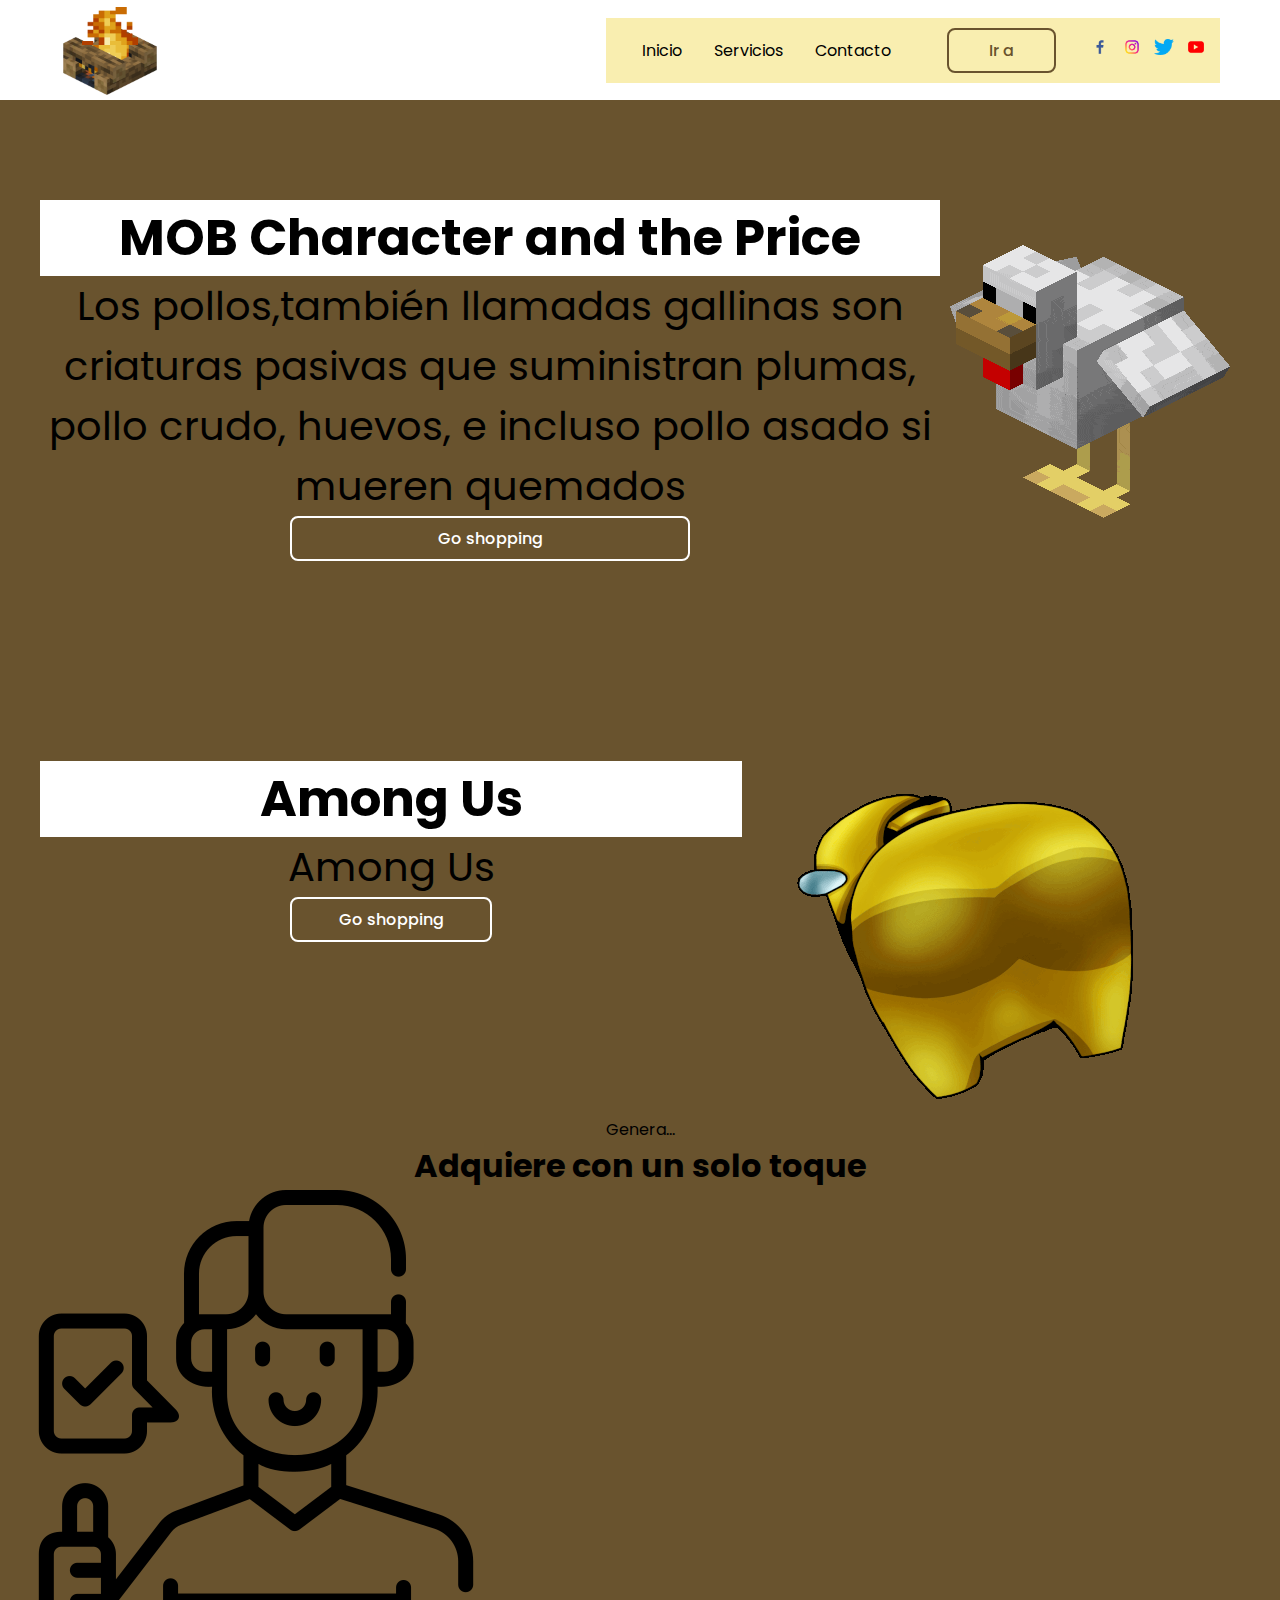
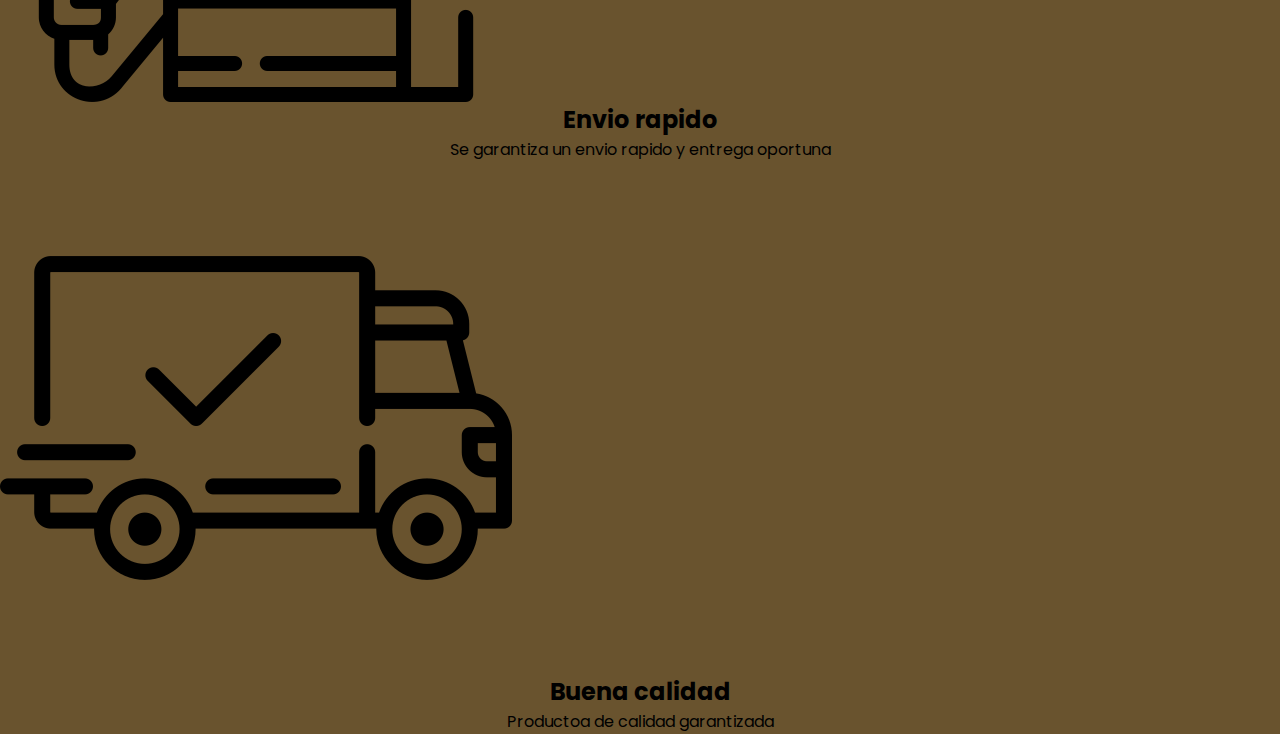
<file: MineWiki-main/MinePage/index.html>
<!DOCTYPE html>
<html lang="en">
<head>
    <meta charset="UTF-8">
    <meta http-equiv="X-UA-Compatible" content="IE=edge">
    <meta name="viewport" content="width=device-width, initial-scale=1.0">
    <title>Hogrea-Wiki</title>

    <link rel="stylesheet" href="css/style.css">
</head>
<body>
    <!--Header-->
    <header>
        
        <div class="container_header">
            <!--Logo-->
            <div class="logo">
                <a href="#">
                    <img src="img/animals/Campfire_JE2_BE2.webp" alt="No se encontro la ruta de la imagen">
                </a>
            </div>
            <!--End Logo-->
            <!--Container - Menu-->
            <div class="menu" style="background-color: #f9eeb0;"> 
                <!--Menú-->
                <nav>
                    <ul>
                        <li><a href="#">Inicio</a></li>                     
                        <li><a href="#">Servicios</a></li>
                        <li><a href="#">Contacto</a></li>
                    </ul>
                </nav>
                <!--End Menu-->
                <!--Button-->
                <a href="https://google.com" target="_blank" class="btn_quote">Ir a</a>
                <!--Conainer Social Media-->
                <div class="socialMedia">
                    <a href="#">
                        <img src="img/social_media/facebook.png" alt="No se encontro la ruta de la imagen">
                    </a>
                    <a href="#">
                        <img src="img/social_media/instagram.png" alt="No se encontro la ruta de la imagen">
                    </a>
                    <a href="#">
                        <img src="img/social_media/twitter.png" alt="No se encontro la ruta de la imagen">
                    </a>
                    <a href="#">
                        <img src="img/social_media/youtube.png" alt="No se encontro la ruta de la imagen">
                    </a>
                </div>
                <!--End Conainer Social Media-->
            </div>
            <!--End Container - Menu-->
        </div>
        <!--End Header - Container-->
    </header>
    <main>
        <div class="container_cover">
            <div class="cover">
                <section class="text_cover">
                    <h1 style="background-color: white;">MOB Character and the Price</h1>
                    <p>Los pollos,también llamadas gallinas son criaturas pasivas que suministran plumas, pollo crudo, huevos, e incluso pollo asado si mueren quemados</p>
                    <a href="https://www.youtube.com/shorts/8lyfIbXtRO0?feature=share" target="_blank" class="cover_text">Go shopping</a>
                </section>
                <section class="imagen">
                    <img src="img/animals/minecraft-chicken.gif" alt="">
                </section>
            </div>
            <div class="container_cover">
                <div class="cover">
                    <section class="text_cover">
                        <h1 style="background-color: white;">Among Us</h1>
                        <p>Among Us</p>
                        <a href="https://youtu.be/7hgLjBAMu2I" target="_blank" class="cover_text">Go shopping</a>
                    </section>
                    <section class="imagen">
                        <img src="img/animals/amongus.gif" alt="">
                    </section>
                </div>
        </div>
        <div class="container_card_primary">
            <div class="trust_card-primary">
                <p>Genera...</p>
                <h1>Adquiere con un solo toque</h1>
                <div class="container_trustcontainer-box-card-primary">
                    <img src="img/animals/servicio-al-cliente.png" alt="">
                    <h2>Envio rapido</h2>
                    <p>Se garantiza un envio rapido y entrega oportuna</p>
                    <div class="card_trustbox_card-primary">
                        <img src="img/animals/enviado.png" alt="">
                        <h2>Buena calidad</h2>
                        <p>Productoa de calidad garantizada</p>
                    </div>
                </div>
            </div>
        </div>
    </main>
     
</body>
</html>
</file>
<file: MineWiki-main/MinePage/css/style.css>
@import url('https://fonts.googleapis.com/css2?family=Poppins:ital,wght@0,100;0,200;0,300;0,400;0,500;0,600;0,700;0,800;0,900;1,100;1,200;1,300;1,400;1,500;1,600;1,700;1,800;1,900&display=swap');

*{
    margin: 0;
    padding: 0;
    box-sizing: border-box;
    text-decoration: none;
    font-family: 'Poppins', sans-serif;
}

:root{
    --color_text-primary: #69532e;
    --color_text-secundary: #f5edac;
    --color_text-tertiary: #155404;
    --lowText_font_size: 16px;
}

body{
    background-color: #69532e;
}

.grid_conainer{
    text-align: center;
}

.grid_conainer img{
    margin: 5px;
    max-width: 100px; 
    height: auto;
}

header{
    width: 100%;
    height: 100px;
    position: fixed;
    z-index: 100;
    background-color: #fff;
}

.container_header{
    max-width: 1200px;
    height: 100%;
    margin: auto;
    display: flex;
    justify-content: space-between;
    align-items: center;
    padding: 0px 20px;
}

.logo{
    display: flex;
    align-items: center;
    position: relative;
    z-index: 1;
}

.logo img{
    width: 100px;
}

.menu{
    display: flex;
    align-items: center;
}

.menu nav{
    margin: 0px 20px;
}

.menu nav ul{
    display: flex;
}

.menu nav ul li{
    list-style: none;
    margin: 20px 16px;
}

.menu nav ul li a{
    color: black; 
    font-size: 16px; 
    position: relative;
}

.menu nav ul li a:hover{
    color: #69532e; 
}

.btn_quote{
    display: block;
    padding: 8px 40px;
    border: 2px solid #69532e; 
    border-radius: 8px;
    font-weight: 500;
    color: #69532e; 
    margin: 0px 20px;
    transition: all 300ms;
}

.btn_quote:hover{
    color: white;
    background: #69532e; 
}

.menu .socialMedia{
    margin: 0px 10px;
}

.menu .socialMedia a{
    margin: 0px 4px;
}

.menu .socialMedia img{
    width: 20px;
}
.container_cover{
    background-color: #69532e;
    padding-top: 100px;
    text-align: center;
    position: relative;
}
.cover{
    max-width: 1200px;
    margin: auto;
    margin-top: 100px;
    display: flex;
}
.text_cover{
    width: 100%;
}
.text_cover h1{
    font-size: 50px;
}
.text_cover p{
    font-size: 40px;
    margin-top: auto;
}
.cover_text {
    display: block;
    padding: 8px 40px;
    border: 2px solid white; 
    border-radius: 8px;
    font-weight: 500;
    color: white; 
    margin: 0px 250px;
    transition: all 300ms;
}

.cover_text:hover {
    background: transparent; 
    border:2px solid #69532e;
    color: #69532e;
    background-color: white;
}
.card-primary{
    max-width: 1200px;
    margin: auto;
}
.container_trustcontainer-box-card-primary img{
    display: flex;
}
</file>
